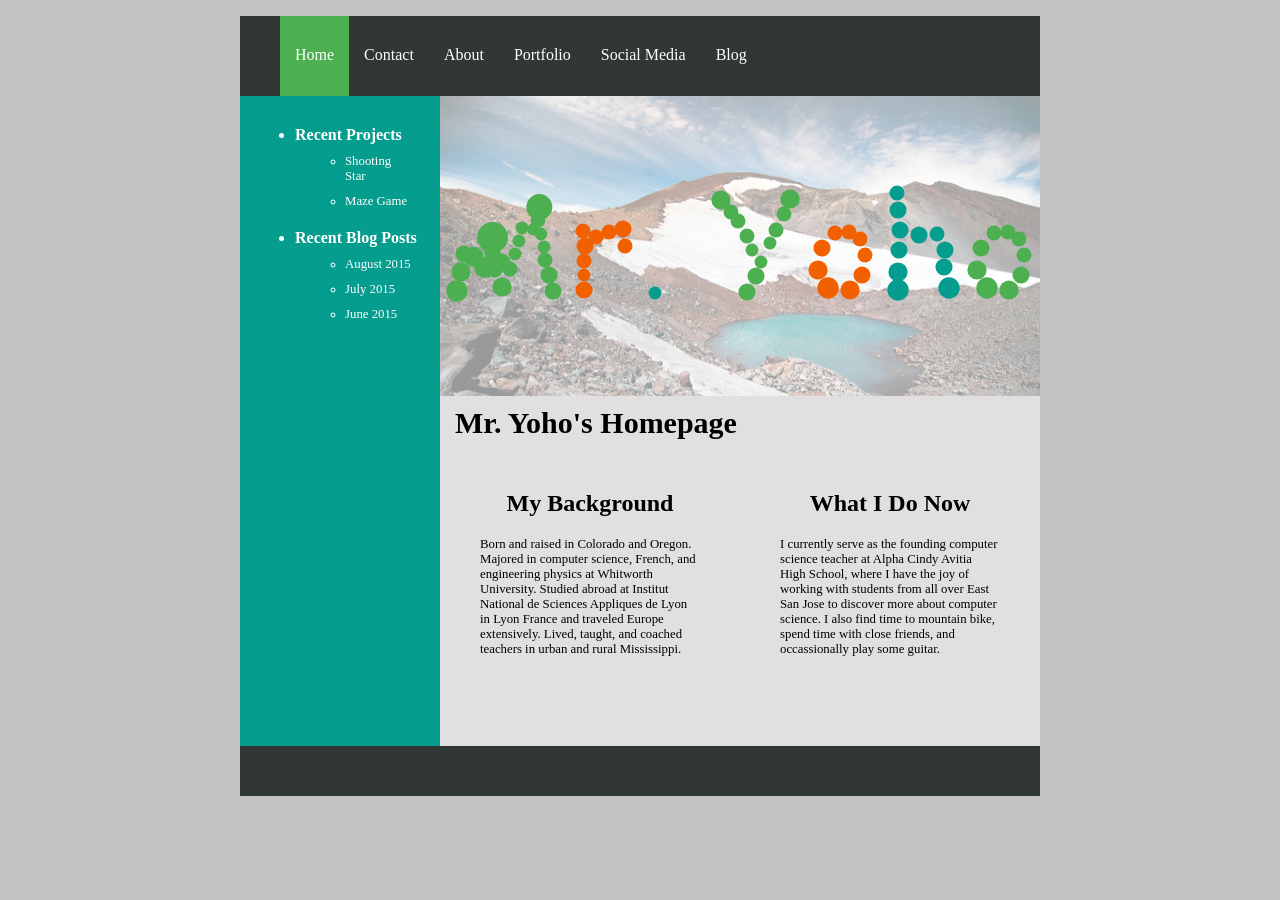
<file: index.html>
<!DOCTYPE html>
<html>
<head>
    <title>Mr. Yoho's Web Page</title>
  
    <!-- Code Includes for JS-->
    <script type="text/javascript" src="//code.jquery.com/jquery-1.10.2.min.js"></script>
    <script type="text/javascript" src="./js/codecademy_name/alphabet.js"></script>
    
    <link rel="stylesheet" type="text/css" href="./css/style.css">
  <style>
    body {
      font-family: Verdana;
      background-color:#C2C2C2;
    }
    
    .main {
      clear: left;
      min-width: 600px;
      max-width: 800px;
      height:650px;
      margin:0 auto;
    }

    .main-page{
      display: block;
      float:right;
      background-color:#E0E0E0;
      height:100%;
      width:75%;
      box-sizing:border-box;
    }

    .sidebar {
      box-sizing:border-box;
      padding:10px;
      float:left;
      width:25%;
      height:100%;
      background-color: #059D8E;
    }



    .sidebar-nav{
      margin: 15px 0px;
      color:#FFFFFF;
    }

    .sidebar li {
      margin: 20px 5px 0px;
    }

    .sidebar ul ul li{
      margin: 10px 15px 0px;
      font-size:0.8em;
    }

    .sidebar ul ul li a{
      text-decoration: none;
      color: #FFFFFF;
    }

    .sidebar ul ul li a:hover{
      color: #F26101;
    }

    .image-container {
      height:300px;
      width:100%;
      position: relative;
      background-image: url("./img/home/south_sister.jpg");
      background-color: rgba(255, 255, 255, .6);
      background-repeat: no-repeat;
      background-size: 100%;
      background-blend-mode: color;
    }

    .main-title {
      margin: 10px 15px;
      font-size: 30px;
    }

    .left-panel{
      box-sizing: border-box;
      width: 50%;
      float:left;
      padding:20px;
    }

    .right-panel{
      box-sizing: border-box;
      width: 50%;
      float:left;
      padding:20px;
    }

    .sub-title {
      text-align: center;
    }

    .text-info {
      font-size: 0.8em;
      margin: 20px;
    }




  </style>
</head>
<body>
    <div class="navbar">
        <ul class="navigation">
            <li class="active"><a href="">Home</a></li>
            <li><a href="./contact.html">Contact</a></a></li>
            <li><a href="">About</a></li>
            <li><a href="./portfolio.html">Portfolio</a></li>
            <li><a href="">Social Media</a></li>
            <li><a href="./blog.html">Blog</a></li>
        </ul>
    </div>

    <div class="main">
        <div class="sidebar">
            <ul class="sidebar-nav">
                <li><strong>Recent Projects</strong></li>
                <ul>
                    <li><a href="./portfolio.html">Shooting Star</a></li>
                    <li><a href="./portfolio.html">Maze Game</a></li>
                </ul>
                <li><strong>Recent Blog Posts</strong></li>
                <ul>
                    <li><a href="#">August 2015</a></li>
                    <li><a href="#">July 2015</a></li>
                    <li><a href="#">June 2015</a></li>
                </ul>
            </ul>
        </div>
        <div class="main-page">
            <div class="image-container">
                <!-- Code to Incorporate Codecademy Name Thing -->
                
                <canvas id="myCanvas"></canvas>
                <script type="text/javascript" src="./js/codecademy_name/bubbles.js"></script>
                <script type="text/javascript" src="./js/codecademy_name/main.js"></script>
            </div>
            
            <h1 class="main-title">Mr. Yoho's Homepage</h1>
            <div class="left-panel">
                <h2 class="sub-title">My Background</h2>
                    <p class="text-info">Born and raised in Colorado and Oregon. Majored in computer science, French, and engineering physics at Whitworth University. Studied abroad at Institut National de Sciences Appliques de Lyon in Lyon France and traveled Europe extensively. Lived, taught, and coached teachers in urban and rural Mississippi.
            </div>
            <div class="right-panel">
                <h2 class="sub-title">What I Do Now</h2>
                <p class="text-info">I currently serve as the founding computer science teacher at Alpha Cindy Avitia High School, where I have the joy of working with students from all over East San Jose to discover more about computer science. I also find time to mountain bike, spend time with close friends, and occassionally play some guitar.
            </div>

            </div>
        <div class="footer">
        </div>
    </div>
    
    

</body>
</html>
</file>
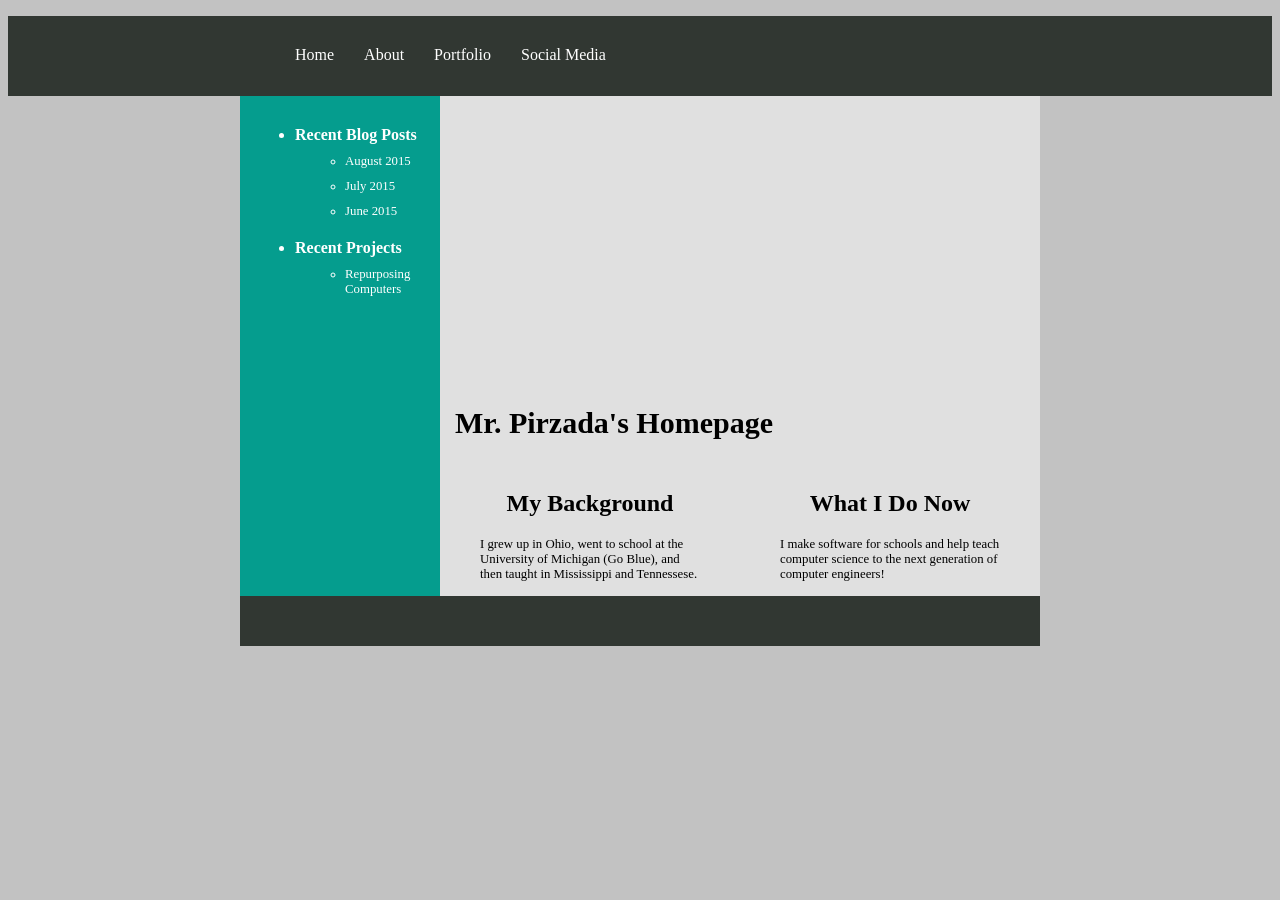
<file: adnan.html>
<!DOCTYPE html>
<html>
<head>
  <title>Mr. Pirzada's Web Page</title>

  <style>
    body {
      font-family: Verdana;
      background-color:#C2C2C2;
    }

    .navbar-outside {
      display:block;
      background-color: #313732;
      height:80px;
    }

    .navbar {
      min-width:600px;
      max-width:800px;
      margin: 0 auto;
    }

    .navigation li {
      padding: 30px 15px;
      list-style: none;
      text-decoration: none;
      float:left;
      height: 20px;
    }

    .navigation li a {
      text-decoration: none;
      color:#FFFFFF;
    }

    .navigation li:hover {
      background-color: #F26101;
    }


    .main {
      display:block;
      clear: left;
      min-width: 600px;
      max-width: 800px;
      height:500px;
      margin:0 auto;
    }

    .main-page{
      float:right;
      background-color:#E0E0E0;
      height:100%;
      width:75%;
      box-sizing:border-box;
    }

    .sidebar {
      box-sizing:border-box;
      padding:10px;
      float:left;
      width:25%;
      height:100%;
      background-color: #059D8E;
    }

    .footer{
      width:100%;
      background-color: #313732;
      height:50px;
      clear:both;
    }

    .sidebar-nav{
      margin: 15px 0px;
      color:#FFFFFF;
    }

    .sidebar li {
      margin: 20px 5px 0px;
    }

    .sidebar ul ul li{
      margin: 10px 15px 0px;
      font-size:0.8em;
    }

    .sidebar ul ul li a{
      text-decoration: none;
      color: #FFFFFF;
    }

    .sidebar ul ul li a:hover{
      color: #F26101;
    }

    .ann-arbor-image {
      height:300px;
      width:100%;
      background-image:url(http://www.panicstream.com/vault/wp-content/uploads/2012/10/1996-michigan.jpg);
      background-repeat: no-repeat;
      background-size: 100% 300px;

    }

    .main-title {
      margin: 10px 15px;
      font-size: 30px;
    }

    .left-panel{
      box-sizing: border-box;
      width: 50%;
      float:left;
      padding:20px;
    }

    .right-panel{
      box-sizing: border-box;
      width: 50%;
      float:left;
      padding:20px;
    }

    .sub-title {
      text-align: center;
    }

    .text-info {
      font-size: 0.8em;
      margin: 20px;
    }




  </style>
</head>
<body>
  <div class="navbar-outside">
    <div class="navbar">
      <ul class="navigation">
          <li><a href="#">Home</a></li>
          <li><a href="#">About</a></li>
          <li><a href="#">Portfolio</a></li>
          <li><a href="#">Social Media</a></li>
      </ul>
    </div>
  </div>


  <div class="main">
    <div class="sidebar">
      <ul class="sidebar-nav">
        <li><strong>Recent Blog Posts</strong></li>
        <ul>
          <li><a href="#">August 2015</a></li>
          <li><a href="#">July 2015</a></li>
          <li><a href="#">June 2015</a></li>
        </ul>
        <li><strong>Recent Projects</strong></li>
        <ul>
          <li><a href="#">Repurposing Computers</a></li>
        </ul>
      </ul>
    </div>
    <div class="main-page">
      <div class="ann-arbor-image"></div>
      <h1 class="main-title">Mr. Pirzada's Homepage</h1>
      <div class="left-panel">
        <h2 class="sub-title">My Background</h2>
        <p class="text-info">I grew up in Ohio, went to school at the University of Michigan (Go Blue), and then taught in Mississippi and Tennessese.
      </div>
      <div class="right-panel">
        <h2 class="sub-title">What I Do Now</h2>
        <p class="text-info">I make software for schools and help teach computer science to the next generation of computer engineers!
      </div>

    </div>
    <div class="footer">
    </div>
  </div>


  
</body>
</html>
</file>
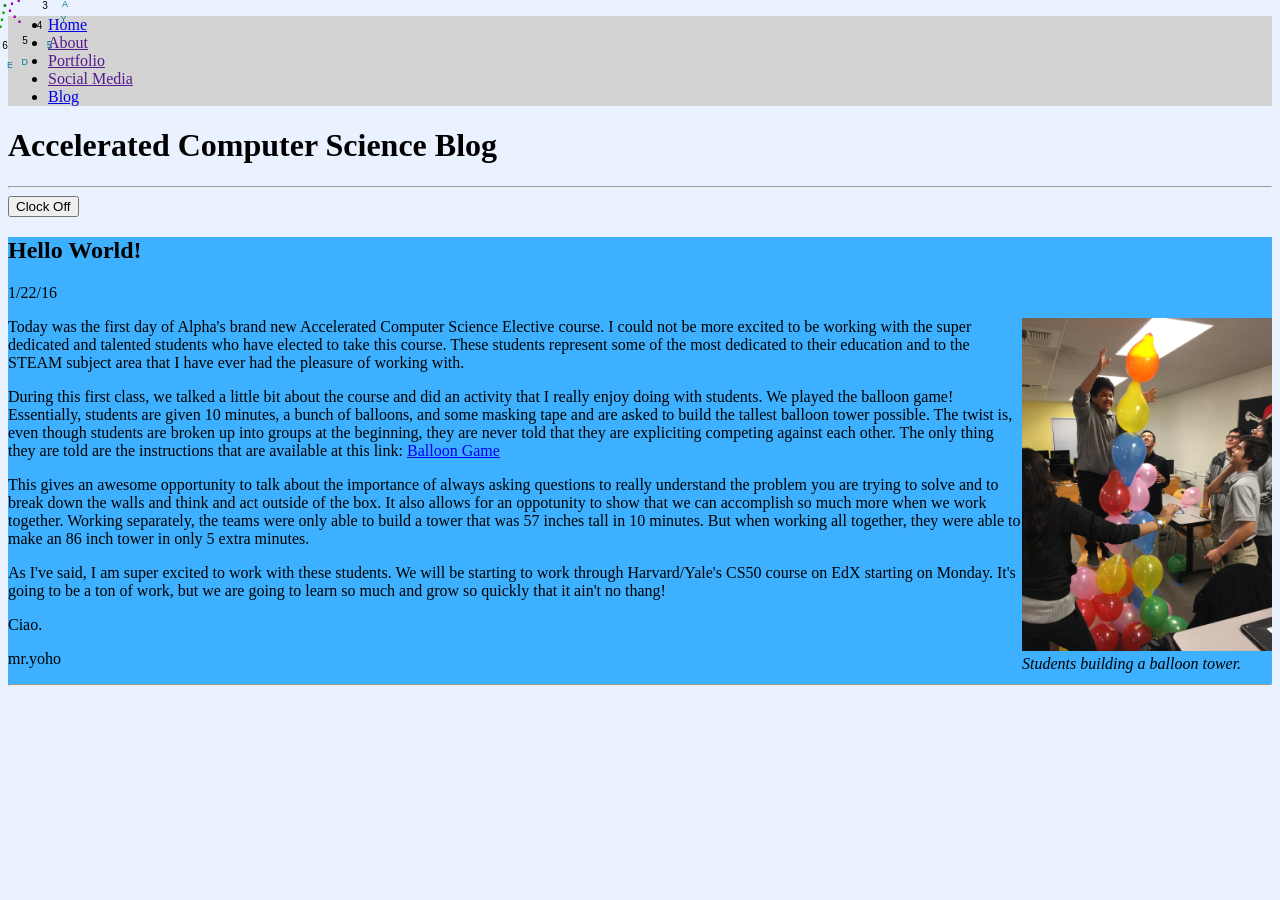
<file: blog.html>
<!Doctype HTML>
<head>
    
<style type="text/css">
    /*Do not Alter these. Set for alignment*/
        .css1{
        position:absolute;top:0px;left:0px;
        width:16px;height:16px;
        font-family:Arial,sans-serif;
        font-size:16px;
        text-align:center;
        font-weight:bold;
        }
        .css2{
        position:absolute;top:0px;left:0px;
        width:10px;height:10px;
        font-family:Arial,sans-serif;
        font-size:10px;
        text-align:center;
        }
        
        .image{
            float: right;
            font-style: italic;
        }
        
        #navbar {
                background-color:lightgray;
        }
        body {
            background-color:rgb(235, 242, 255);
        }
        #blogContainer {
            background-color:rgb(61, 177, 255);
        }
    </style>
</head>
<body>
    <div id="navbar">
        <ul>
            <li><a href="./index.html">Home</a></li>
            <li><a href="">About</a></li>
            <li><a href="">Portfolio</a></li>
            <li><a href="">Social Media</a></li>
            <li><a href="./blog.html">Blog</a></li>
        </ul>
    </div>
    <h1>Accelerated Computer Science Blog</h1>
    <hr>
    <!-- Add Button to Turn off the Cursor Clock -->
    <script type="text/javascript">
        //Hide from older browsers 
        if (document.getElementById&&!document.layers){
        document.write('<input type="button" id="control" value="Clock Off" onClick="this.blur();onoff()">');
        }
        //-->
    </script>
    <div id="blogContainer">
        <!--Blog Post 1: 1/21/16 -- Hello World-->
        <h2>Hello World!</h2>
        <p class="date">1/22/16</p>
        <div class="image">
            <a href="./img/Blog/Blog1-HelloWorld/balloon_game.jpg"><img src="./img/Blog/Blog1-HelloWorld/balloon_game.jpg" alt="students building balloon tower" width="250px"></a>
            <div>Students building a balloon tower.</div>
        </div>
        <p>Today was the first day of Alpha's brand new Accelerated Computer Science Elective course. 
        I could not be more excited to be working with the super dedicated and talented students who have
        elected to take this course. These students represent some of the most dedicated to their education
        and to the STEAM subject area that I have ever had the pleasure of working with.</p>
        <p>During this first class, we talked a little bit about the course and did an activity that I 
        really enjoy doing with students. We played the balloon game! Essentially, students are given 10
        minutes, a bunch of balloons, and some masking tape and are asked to build the tallest balloon tower
        possible. The twist is, even though students are broken up into groups at the beginning, they are 
        never told that they are expliciting competing against each other. The only thing they are told are 
        the instructions that are available at this link: <a href="https://docs.google.com/presentation/d/18XG1NQzjgTt_I_1goRbgkczyNBsb37iIUM1r4ARBPaw/edit?usp=sharing">Balloon Game</a></p>
        <p>This gives an awesome opportunity to talk about the importance of always asking questions to really
        understand the problem you are trying to solve and to break down the walls and think and act outside of 
        the box. It also allows for an oppotunity to show that we can accomplish so much more when we work together.
        Working separately, the teams were only able to build a tower that was 57 inches tall in 10 minutes.
        But when working all together, they were able to make an 86 inch tower in only 5 extra minutes.</p>
        <p>As I've said, I am super excited to work with these students. We will be starting to work through
        Harvard/Yale's CS50 course on EdX starting on Monday. It's going to be a ton of work, but we are 
        going to learn so much and grow so quickly that it ain't no thang!</p>
        <p>Ciao.</p>
        <p>mr.yoho</p>
        <hr>
    </div>
    
<!-- Mouse Follow Clock from Rainbow Arch -->
<!-- This script and many more from : -->
<!-- http://rainbow.arch.scriptmania.com -->
<!-- Mouse Follow Clock from www.rainbow.arch.scriptmania.com -->
    <script language="JavaScript">
        //Hide from older browsers 
        if (document.getElementById&&!document.layers){
        
        // *** Clock colours
        dCol='#08799E';   //date colour.
        fCol='#000000';   //face colour.
        sCol='#06A800';   //seconds colour.
        mCol='#A200A8';   //minutes colour.
        hCol='#A200A8';   //hours colour.
        
        // *** Controls
        del=0.6;  //Follow mouse speed.
        ref=40;   //Run speed (timeout).
        
        //  Alter nothing below!  Alignments will be lost!
        var ieType=(typeof window.innerWidth != 'number');
        var docComp=(document.compatMode);
        var docMod=(docComp && docComp.indexOf("CSS") != -1);
        var ieRef=(ieType && docMod)
        ?document.documentElement:document.body;
        theDays=new Array("SUNDAY","MONDAY","TUESDAY","WEDNESDAY","THURSDAY","FRIDAY","SATURDAY");
        theMonths=new Array("JANUARY","FEBRUARY","MARCH","APRIL","MAY","JUNE","JULY","AUGUST","SEPTEMBER","OCTOBER","NOVEMBER","DECEMBER");
        date=new Date();
        day=date.getDate();
        year=date.getYear();
        if (year < 2000) year=year+1900; 
        tmpdate=" "+theDays[date.getDay()]+" "+day+" "+theMonths[date.getMonth()]+" "+year;
        D=tmpdate.split("");
        N='3 4 5 6 7 8 9 10 11 12 1 2';
        N=N.split(" ");
        F=N.length;
        H='...';
        H=H.split("");
        M='....';
        M=M.split("");
        S='.....';
        S=S.split("");
        siz=40;
        eqf=360/F;
        eqd=360/D.length;
        han=siz/5.5;
        ofy=-7;
        ofx=-3;
        ofst=70;
        tmr=null;
        vis=true;
        mouseY=0;
        mouseX=0;
        dy=new Array();
        dx=new Array();
        zy=new Array();
        zx=new Array();
        tmps=new Array();
        tmpm=new Array(); 
        tmph=new Array();
        tmpf=new Array(); 
        tmpd=new Array();
        var sum=parseInt(D.length+F+H.length+M.length+S.length)+1;
        for (i=0; i < sum; i++){
        dy[i]=0;
        dx[i]=0;
        zy[i]=0;
        zx[i]=0;
        }
        
        algn=new Array();
        for (i=0; i < D.length; i++){
        algn[i]=(parseInt(D[i]) || D[i]==0)?10:9;
        document.write('<div id="_date'+i+'" class="css2" style="font-size:'+algn[i]+'px;color:'+dCol+'">'+D[i]+'<\/div>');
        tmpd[i]=document.getElementById("_date"+i).style;
        }
        for (i=0; i < F; i++){
        document.write('<div id="_face'+i+'" class="css2" style="color:'+fCol+'">'+N[i]+'<\/div>');
        tmpf[i]=document.getElementById("_face"+i).style; 
        }
        for (i=0; i < H.length; i++){
        document.write('<div id="_hours'+i+'" class="css1" style="color:'+hCol+'">'+H[i]+'<\/div>');
        tmph[i]=document.getElementById("_hours"+i).style;
        }
        for (i=0; i < M.length; i++){
        document.write('<div id="_minutes'+i+'" class="css1" style="color:'+mCol+'">'+M[i]+'<\/div>');
        tmpm[i]=document.getElementById("_minutes"+i).style; 
        }
        for (i=0; i < S.length; i++){
        document.write('<div id="_seconds'+i+'" class="css1" style="color:'+sCol+'">'+S[i]+'<\/div>');
        tmps[i]=document.getElementById("_seconds"+i).style;         
        }
        
        function onoff(){
        if (vis){ 
         vis=false;
         document.getElementById("control").value="Clock On";
         }
        else{ 
         vis=true;
         document.getElementById("control").value="Clock Off";
         Delay();
         }
        kill();
        }
        
        function kill(){
        if (vis) 
         document.onmousemove=mouse;
        else 
         document.onmousemove=null;
        } 
        
        function mouse(e){
        var msy = (!ieType)?window.pageYOffset:0;
        if (!e) e = window.event;    
         if (typeof e.pageY == 'number'){
          mouseY = e.pageY + ofst - msy;
          mouseX = e.pageX + ofst;
         }
         else{
          mouseY = e.clientY + ofst - msy;
          mouseX = e.clientX + ofst;
         }
        if (!vis) kill();
        }
        document.onmousemove=mouse;
        
        function winDims(){
        winH=(ieType)?ieRef.clientHeight:window.innerHeight; 
        winW=(ieType)?ieRef.clientWidth:window.innerWidth;
        }
        winDims();
        window.onresize=new Function("winDims()");
        
        function ClockAndAssign(){
        time = new Date();
        secs = time.getSeconds();
        sec = Math.PI * (secs-15) / 30;
        mins = time.getMinutes();
        min = Math.PI * (mins-15) / 30;
        hrs = time.getHours();
        hr = Math.PI * (hrs-3) / 6 + Math.PI * parseInt(time.getMinutes()) / 360;
        
        for (i=0; i < S.length; i++){
         tmps[i].top=dy[D.length+F+H.length+M.length+i]+ofy+(i*han)*Math.sin(sec)+scrollY+"px";
         tmps[i].left=dx[D.length+F+H.length+M.length+i]+ofx+(i*han)*Math.cos(sec)+"px";
         }
        for (i=0; i < M.length; i++){
         tmpm[i].top=dy[D.length+F+H.length+i]+ofy+(i*han)*Math.sin(min)+scrollY+"px";
         tmpm[i].left=dx[D.length+F+H.length+i]+ofx+(i*han)*Math.cos(min)+"px";
         }
        for (i=0; i < H.length; i++){
         tmph[i].top=dy[D.length+F+i]+ofy+(i*han)*Math.sin(hr)+scrollY+"px";
         tmph[i].left=dx[D.length+F+i]+ofx+(i*han)*Math.cos(hr)+"px";
         }
        for (i=0; i < F; i++){
         tmpf[i].top=dy[D.length+i]+siz*Math.sin(i*eqf*Math.PI/180)+scrollY+"px";
         tmpf[i].left=dx[D.length+i]+siz*Math.cos(i*eqf*Math.PI/180)+"px";
         }
        for (i=0; i < D.length; i++){
         tmpd[i].top=dy[i]+siz*1.5*Math.sin(-sec+i*eqd*Math.PI/180)+scrollY+"px";
         tmpd[i].left=dx[i]+siz*1.5*Math.cos(-sec+i*eqd*Math.PI/180)+"px";
         }
        if (!vis)clearTimeout(tmr);
        }
        
        buffW=(ieType)?80:90;
        function Delay(){
        scrollY=(ieType)?ieRef.scrollTop:window.pageYOffset;
        if (!vis){
         dy[0]=-100;
         dx[0]=-100;
        }
        else{
         zy[0]=Math.round(dy[0]+=((mouseY)-dy[0])*del);
         zx[0]=Math.round(dx[0]+=((mouseX)-dx[0])*del);
        }
        for (i=1; i < sum; i++){
         if (!vis){
          dy[i]=-100;
          dx[i]=-100;
         }
         else{
          zy[i]=Math.round(dy[i]+=(zy[i-1]-dy[i])*del);
          zx[i]=Math.round(dx[i]+=(zx[i-1]-dx[i])*del);
         }
        if (dy[i-1] >= winH-80) dy[i-1]=winH-80;
        if (dx[i-1] >= winW-buffW) dx[i-1]=winW-buffW;
        }
        
        tmr=setTimeout('Delay()',ref);
        ClockAndAssign();
        }
        window.onload=Delay;
        }
    </script>
</body>
</file>
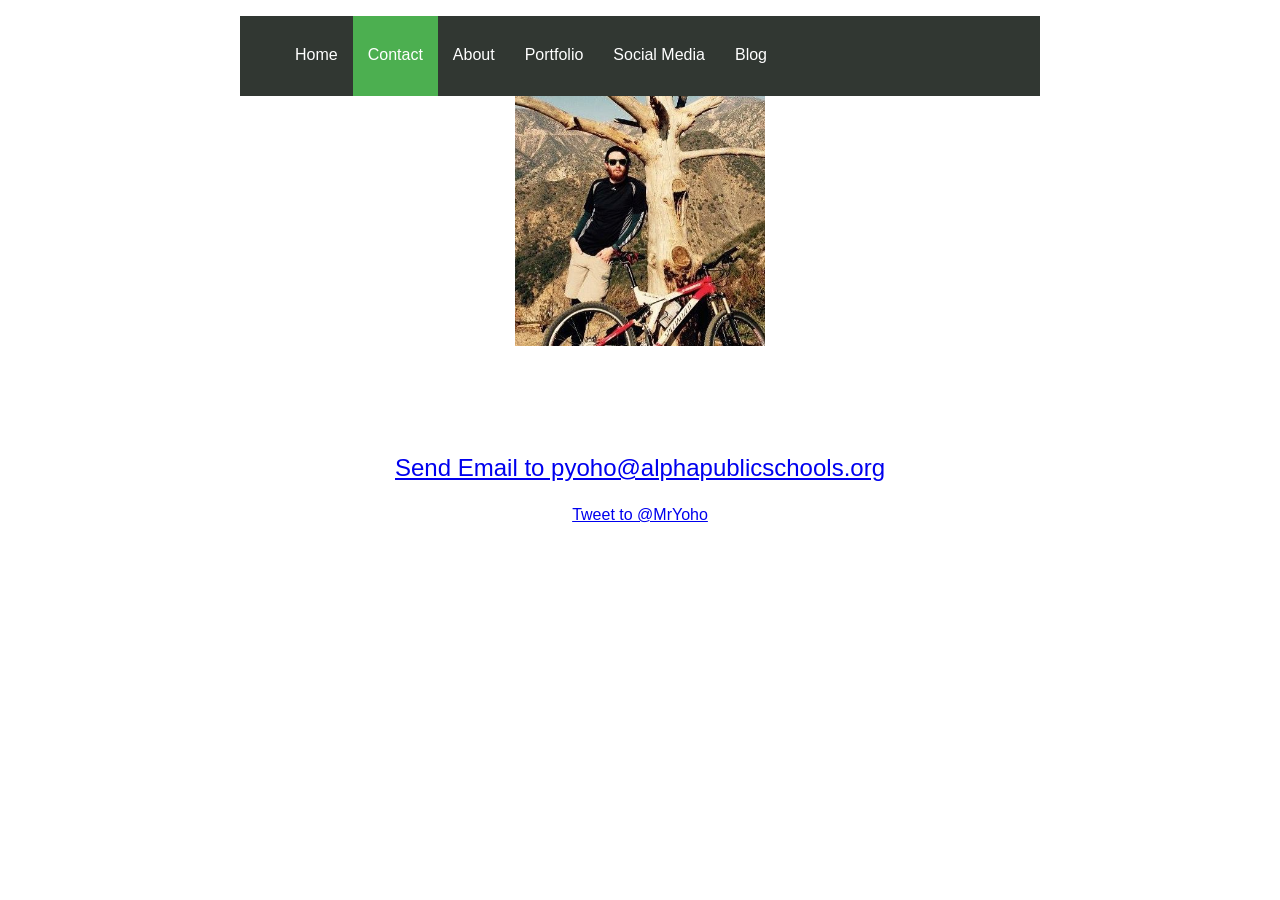
<file: contact.html>
<!DOCTYPE HTML>
<html>
    <head>
        <meta charset="utf-8">
        <title>Patrick Yoho - Contact</title>
        
        <link rel="stylesheet" type="text/css" href="./css/style.css">
        <style>
        
            body {
                background-color:rgb(235, 242, 255);
            }
            #main {
                /*background-color:rgb(61, 177, 255);*/
            }
            #footer {
                background-color:gray;
            }
            
            body {
                text-align: center;
                background: url("http://i.imgur.com/Lf8AAmP.jpg");
                background-size: cover;
                background-position: center center;
                background-repeat: no-repeat;
                background-attachment: fixed;
                color: white;
                font-family: Helvetica;
            }
            
            p {
                font-size: 24px;
            }
            
            input {
                border: 0;  
                padding: 12px;
                font-size: 18px;
            }
            input[type="submit"] {
                background: limegreen;
                color: black;
            }
        </style>
    </head>
    <body>
        <div class="navbar">
            <ul class="navigation">
                <li><a href="./index.html">Home</a></li>
                <li class="active"><a href="./contact.html">Contact</a></a></li>
                <li><a href="">About</a></li>
                <li><a href="portfolio.html">Portfolio</a></li>
                <li><a href="">Social Media</a></li>
                <li><a href="./blog.html">Blog</a></li>
            </ul>
        </div>
        
        <div id="main">
            <!-- I'm a comment. You won't actually see me on the web page.
         You should write your header in the line below me! -->

        <img src="./img/contact/patrick.jpg" height="250" width="250">
    
        
        <p>Hi, I am a founding teacher at Alpha Cindy Avitia High School in San
        Jose, CA. You can go ahead and get in touch with me using the buttons below!</p>
        
        <p>
            <a href="mailto:pyoho@alphapublicschools.org?Subject=I%20saw%20your%website" target="_top">Send Email to pyoho@alphapublicschools.org</a>
        </p>
        <a href="https://twitter.com/intent/tweet?screen_name=MrYoho" class="twitter-mention-button" data-related="MrYoho">Tweet to @MrYoho</a>
        <script>!function(d,s,id){var js,fjs=d.getElementsByTagName(s)[0],p=/^http:/.test(d.location)?'http':'https';if(!d.getElementById(id)){js=d.createElement(s);js.id=id;js.src=p+'://platform.twitter.com/widgets.js';fjs.parentNode.insertBefore(js,fjs);}}(document, 'script', 'twitter-wjs');</script>
        
        <!--
        <input type="email" placeholder="Your email">
        <input type="submit">
        -->
        </div>
    </body>
</html>
</file>
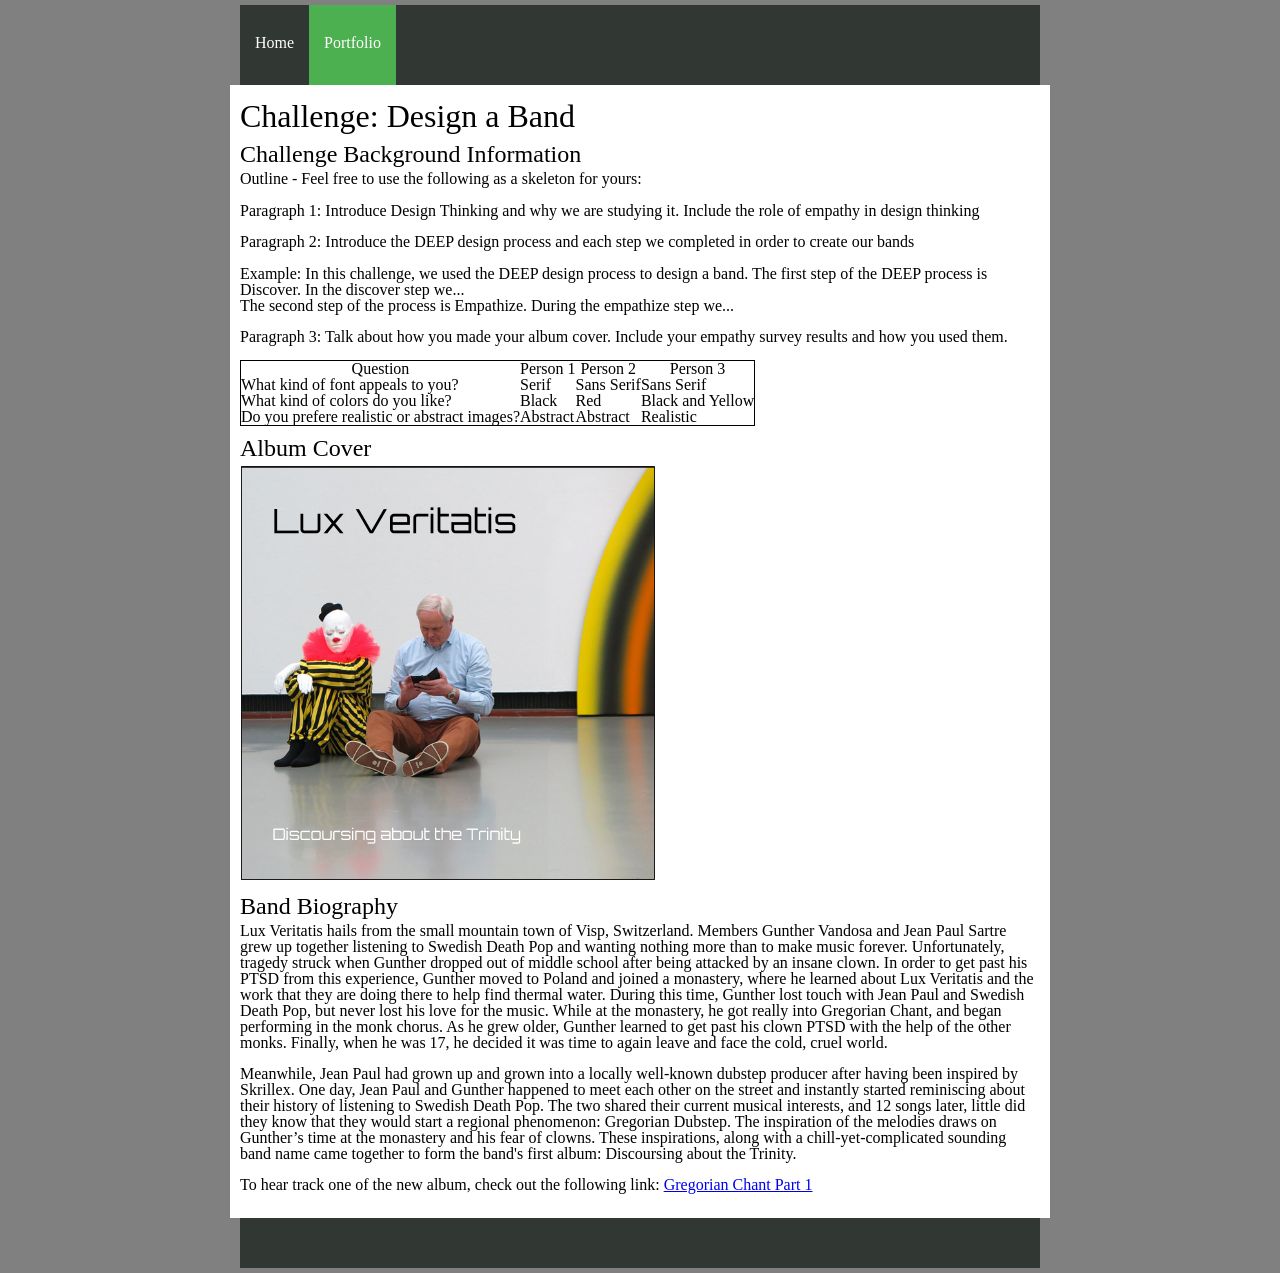
<file: design_a_band.html>
<!DOCTYPE html>
<html>
<head>
  <!-- TODO: Update your portfolio page title -->
  <title>Mr. Yoho - Design A Band</title>
  
  <!-- Linked Stylesheet (Controls Navbar and Footer) -->
  <link rel="stylesheet" type="text/css" href="./css/style.css">
  <style>
  /*Reset CSS below -- this gets rid of a lot of cross-browser bugs*/
  /************  DO NOT TOUCH ANY OF THE CSS BELOW ***************/

    html, body, div, span, applet, object, iframe,
    h1, h2, h3, h4, h5, h6, p, blockquote, pre,
    a, abbr, acronym, address, big, cite, code,
    del, dfn, em, img, ins, kbd, q, s, samp,
    small, strike, strong, sub, sup, tt, var,
    b, u, i, center,
    dl, dt, dd, ol, ul, li,
    fieldset, form, label, legend,
    table, caption, tbody, tfoot, thead, tr, th, td,
    article, aside, canvas, details, embed,
    figure, figcaption, footer, header, hgroup,
    menu, nav, output, ruby, section, summary,
    time, mark, audio, video {
      margin: 0;
      padding: 0;
      border: 0;
      font-size: 100%;
      font: inherit;
      vertical-align: baseline;
    }
    /* HTML5 display-role reset for older browsers */
    article, aside, details, figcaption, figure,
    footer, header, hgroup, menu, nav, section {
      display: block;
    }
    body {
      line-height: 1;
    }
    ol, ul {
      list-style: none;
    }
    blockquote, q {
      quotes: none;
    }
    blockquote:before, blockquote:after,
    q:before, q:after {
      content: '';
      content: none;
    }
    table {
      border-collapse: collapse;
      border-spacing: 0;
    }

  /**************  END OF RESET CSS   **************/
  </style>
  
  <!-- TODO: Change the CSS colors below so that it fits your website theme -->
  <style type="text/css" media="screen">
    body {
      background-color: gray;
      padding:5px;
      color:white;
      font-family: Verdana;
    }

    .main {
      display:block;
      clear: left;
      min-width: 600px;
      max-width: 800px;
      height:100%;
      margin:0 auto;
      background: white;
      color: black;
      padding: 10px;
    }
    
    h1 {
      font-size: 2em;
      margin-bottom: 5px;
      margin-top: 5px;
    }
    
    h2 {
      font-size: 1.5em;
      margin-bottom: 5px;
      margin-top: 10px;
    }
    
    p {
      margin-bottom: 15px;
    }
    table {
      padding: 2px;
      border-width: 1px;
      border-style: solid;
    }

  </style>
</head>
<body>
    <div class="navbar">
        <ul class="navigation">
            <!-- TODO: Ensure that your Navbar is correct -->
            <li><a href="./index.html">Home</a></li>
            <li class="active"><a href="./portfolio.html">Portfolio</a></li>
        </ul>
    </div>

  <div class="main">
    <h1>Challenge: Design a Band</h1>
    <h2>Challenge Background Information</h2>
    <h3>Outline - Feel free to use the following as a skeleton for yours:</h3>
    <br>
    <p>
      Paragraph 1: Introduce Design Thinking and why we are studying it. Include the role of empathy in design thinking
    </p>
    <p>
      Paragraph 2: Introduce the DEEP design process and each step we completed in order to create our bands <br><br>
      Example: In this challenge, we used the DEEP design process to design a band. The first step of the DEEP process is Discover.
      In the discover step we...<br>
      The second step of the process is Empathize. During the empathize step we...
    </p>
    <p>
      Paragraph 3: Talk about how you made your album cover. Include your empathy survey results and how you used them.
      
    </p>
    <table>
      <thead>
        <tr>
          <th>Question</th>
          <th>Person 1</th>
          <th>Person 2</th>
          <th>Person 3</th>
        </tr>
      </thead>
      <tbody>
        <tr>
          <td>What kind of font appeals to you?</td>
          <td>Serif</td>
          <td>Sans Serif</td>
          <td>Sans Serif</td>
        </tr>
        <tr>
          <td>What kind of colors do you like?</td>
          <td>Black</td>
          <td>Red</td>
          <td>Black and Yellow</td>
        </tr>
        <tr>
          <td>Do you prefere realistic or abstract images?</td>
          <td>Abstract</td>
          <td>Abstract</td>
          <td>Realistic</td>
        </tr>
      </tbody>
    </table>
    <!--
    <p>
      Write in your own information about the challenge. Ideas to include:
      <ul>
        <li>---What is design thinking? Why are we studying it?</li>
        <li>---What are the steps of the DEEP design thinking process?</li>
        <li>---Summarize the steps that we did in class to make the album cover.</li>
      </ul>
    </p>
    -->
    
    <h2>Album Cover</h2>
    <img src="./img/portfolio/design_a_band/albumcover.png" alt="Discoursing the Trinity - Lux Veritatis">
    
    <h2>Band Biography</h2>
    <p>
      Lux Veritatis hails from the small mountain town of Visp, Switzerland. Members Gunther Vandosa and Jean Paul Sartre grew up together listening to Swedish Death Pop and wanting nothing more than to make music forever. Unfortunately, tragedy struck when Gunther dropped out of middle school after being attacked by an insane clown. In order to get past his PTSD from this experience, Gunther moved to Poland and joined a monastery, where he learned about Lux Veritatis and the work that they are doing there to help find thermal water. During this time, Gunther lost touch with Jean Paul and Swedish Death Pop, but never lost his love for the music. While at the monastery, he got really into Gregorian Chant, and began performing in the monk chorus. As he grew older, Gunther learned to get past his clown PTSD with the help of the other monks. Finally, when he was 17, he decided it was time to again leave and face the cold, cruel world.
    </p>
    
    <p>
      Meanwhile, Jean Paul had grown up and grown into a locally well-known dubstep producer after having been inspired by Skrillex. One day, Jean Paul and Gunther happened to meet each other on the street and instantly started reminiscing about their history of listening to Swedish Death Pop. The two shared their current musical interests, and 12 songs later, little did they know that they would start a regional phenomenon: Gregorian Dubstep. The inspiration of the melodies draws on Gunther’s time at the monastery and his fear of clowns. These inspirations, along with a chill-yet-complicated sounding band name came together to form the band's first album: Discoursing about the Trinity.
    </p>
    
    <p>
      To hear track one of the new album, check out the following link: <a href="https://www.youtube.com/watch?v=MgHclJGCOPY">Gregorian Chant Part 1</a>
    </p>
    
  </div>
  
  <div class="footer">
  </div>


</body>
</html>
</file>
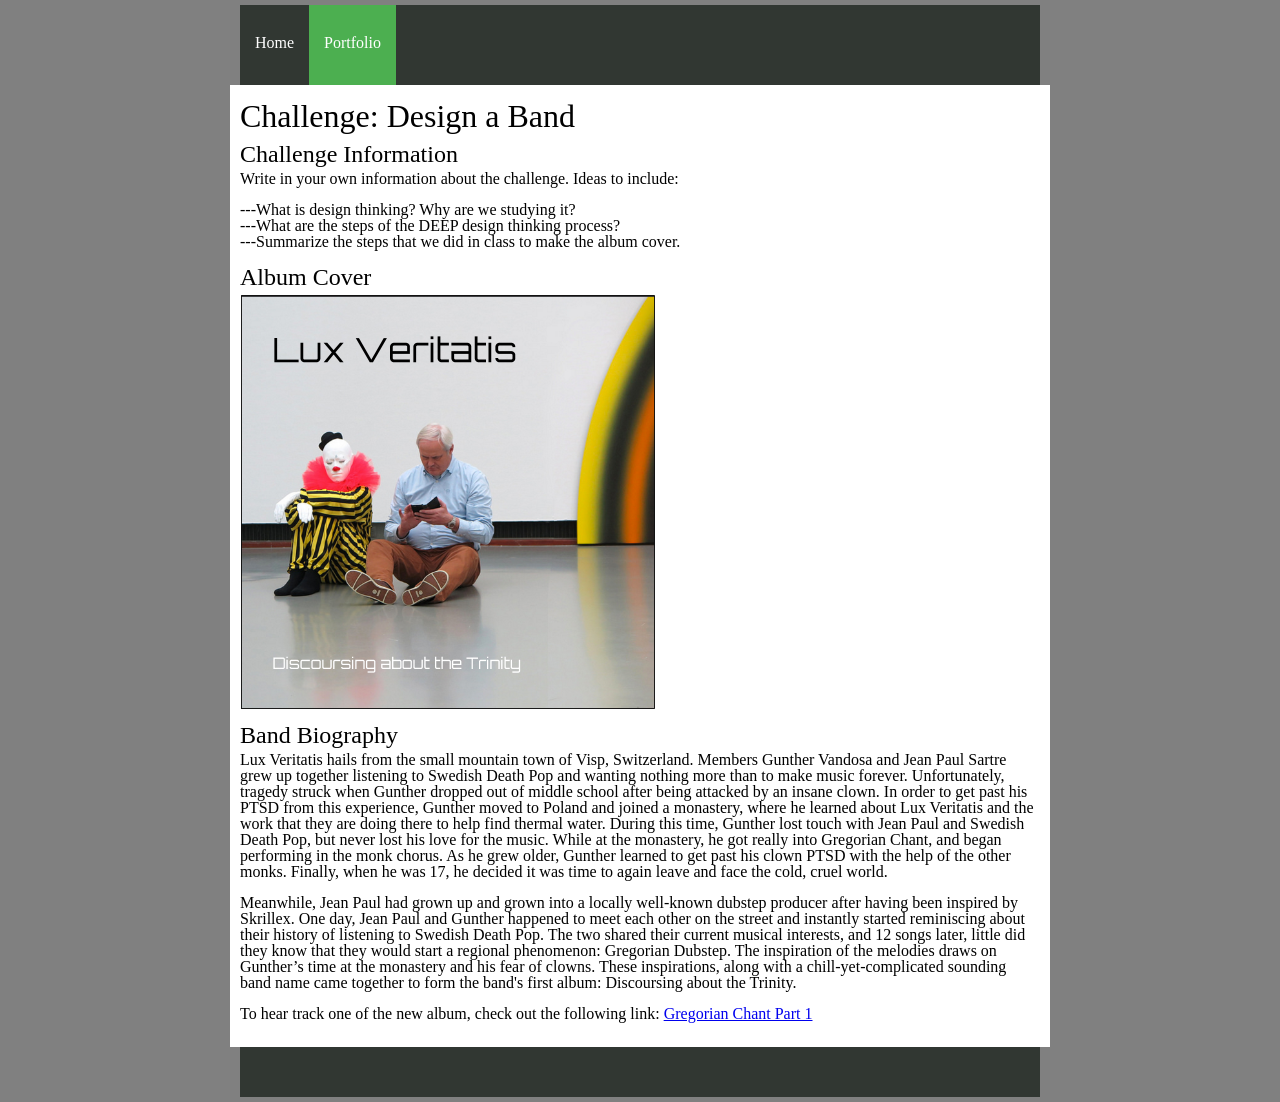
<file: design_a_band_BEGINNER.1.html>
<!DOCTYPE html>
<html>
<head>
  <!-- TODO: Update your portfolio page title -->
  <title>Mr. Yoho - Design A Band</title>
  
  <!-- Linked Stylesheet (Controls Navbar and Footer) -->
  <link rel="stylesheet" type="text/css" href="./css/style.css">
  <style>
  /*Reset CSS below -- this gets rid of a lot of cross-browser bugs*/
  /************  DO NOT TOUCH ANY OF THE CSS BELOW ***************/

    html, body, div, span, applet, object, iframe,
    h1, h2, h3, h4, h5, h6, p, blockquote, pre,
    a, abbr, acronym, address, big, cite, code,
    del, dfn, em, img, ins, kbd, q, s, samp,
    small, strike, strong, sub, sup, tt, var,
    b, u, i, center,
    dl, dt, dd, ol, ul, li,
    fieldset, form, label, legend,
    table, caption, tbody, tfoot, thead, tr, th, td,
    article, aside, canvas, details, embed,
    figure, figcaption, footer, header, hgroup,
    menu, nav, output, ruby, section, summary,
    time, mark, audio, video {
      margin: 0;
      padding: 0;
      border: 0;
      font-size: 100%;
      font: inherit;
      vertical-align: baseline;
    }
    /* HTML5 display-role reset for older browsers */
    article, aside, details, figcaption, figure,
    footer, header, hgroup, menu, nav, section {
      display: block;
    }
    body {
      line-height: 1;
    }
    ol, ul {
      list-style: none;
    }
    blockquote, q {
      quotes: none;
    }
    blockquote:before, blockquote:after,
    q:before, q:after {
      content: '';
      content: none;
    }
    table {
      border-collapse: collapse;
      border-spacing: 0;
    }

  /**************  END OF RESET CSS   **************/
  </style>
  
  <!-- TODO: Change the CSS colors below so that it fits your website theme -->
  <style type="text/css" media="screen">
    body {
      background-color: gray;
      padding:5px;
      color:white;
      font-family: Verdana;
    }

    .main {
      display:block;
      clear: left;
      min-width: 600px;
      max-width: 800px;
      height:100%;
      margin:0 auto;
      background: white;
      color: black;
      padding: 10px;
    }
    
    h1 {
      font-size: 2em;
      margin-bottom: 5px;
      margin-top: 5px;
    }
    
    h2 {
      font-size: 1.5em;
      margin-bottom: 5px;
      margin-top: 10px;
    }
    
    p {
      margin-bottom: 15px;
    }

  </style>
</head>
<body>
    <div class="navbar">
        <ul class="navigation">
            <!-- TODO: Ensure that your Navbar is correct -->
            <li><a href="./index.html">Home</a></li>
            <li class="active"><a href="">Portfolio</a></li>
        </ul>
    </div>

  <div class="main">
    <h1>Challenge: Design a Band</h1>
    <h2>Challenge Information</h2>
    
    <p>
      Write in your own information about the challenge. Ideas to include:
      <ul>
        <li>---What is design thinking? Why are we studying it?</li>
        <li>---What are the steps of the DEEP design thinking process?</li>
        <li>---Summarize the steps that we did in class to make the album cover.</li>
      </ul>
    </p>
    
    <h2>Album Cover</h2>
    <img src="./img/portfolio/design_a_band/albumcover.png" alt="Discoursing the Trinity - Lux Veritatis">
    
    <h2>Band Biography</h2>
    <p>
      Lux Veritatis hails from the small mountain town of Visp, Switzerland. Members Gunther Vandosa and Jean Paul Sartre grew up together listening to Swedish Death Pop and wanting nothing more than to make music forever. Unfortunately, tragedy struck when Gunther dropped out of middle school after being attacked by an insane clown. In order to get past his PTSD from this experience, Gunther moved to Poland and joined a monastery, where he learned about Lux Veritatis and the work that they are doing there to help find thermal water. During this time, Gunther lost touch with Jean Paul and Swedish Death Pop, but never lost his love for the music. While at the monastery, he got really into Gregorian Chant, and began performing in the monk chorus. As he grew older, Gunther learned to get past his clown PTSD with the help of the other monks. Finally, when he was 17, he decided it was time to again leave and face the cold, cruel world.
    </p>
    
    <p>
      Meanwhile, Jean Paul had grown up and grown into a locally well-known dubstep producer after having been inspired by Skrillex. One day, Jean Paul and Gunther happened to meet each other on the street and instantly started reminiscing about their history of listening to Swedish Death Pop. The two shared their current musical interests, and 12 songs later, little did they know that they would start a regional phenomenon: Gregorian Dubstep. The inspiration of the melodies draws on Gunther’s time at the monastery and his fear of clowns. These inspirations, along with a chill-yet-complicated sounding band name came together to form the band's first album: Discoursing about the Trinity.
    </p>
    
    <p>
      To hear track one of the new album, check out the following link: <a href="https://www.youtube.com/watch?v=MgHclJGCOPY">Gregorian Chant Part 1</a>
    </p>
    
  </div>
  
  <div class="footer">
  </div>


</body>
</html>
</file>
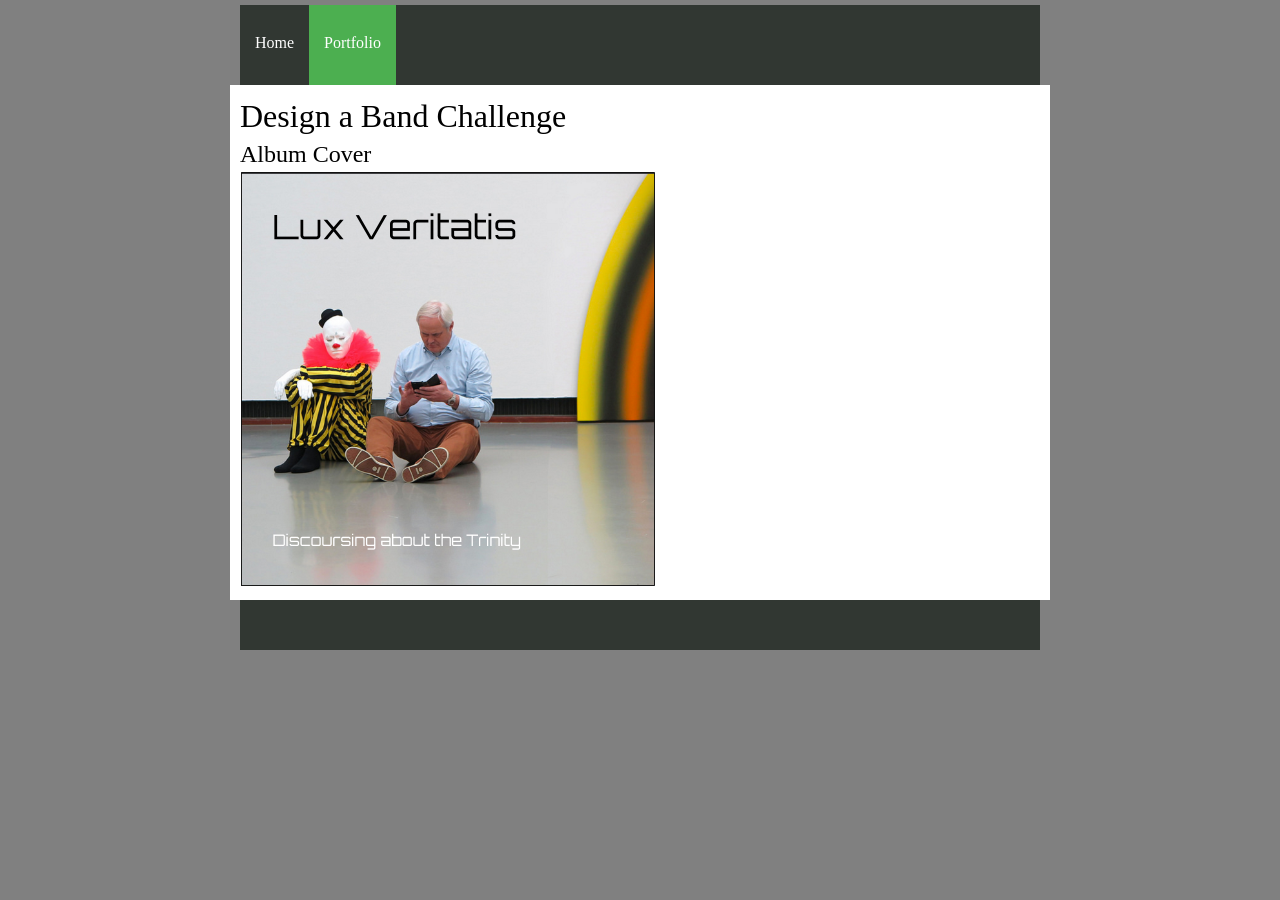
<file: design_a_band_INTERMEDIATE.html>
<!DOCTYPE html>
<html>
<head>
  <!-- TODO: Update your portfolio page title -->
  <title>Your Name - Design A Band</title>
  
  <!-- Linked Stylesheet (Controls Navbar and Footer) -->
  <link rel="stylesheet" type="text/css" href="./css/style.css">
  <style>
  /*Reset CSS below -- this gets rid of a lot of cross-browser bugs*/
  /************  DO NOT TOUCH ANY OF THE CSS BELOW ***************/

    html, body, div, span, applet, object, iframe,
    h1, h2, h3, h4, h5, h6, p, blockquote, pre,
    a, abbr, acronym, address, big, cite, code,
    del, dfn, em, img, ins, kbd, q, s, samp,
    small, strike, strong, sub, sup, tt, var,
    b, u, i, center,
    dl, dt, dd, ol, ul, li,
    fieldset, form, label, legend,
    table, caption, tbody, tfoot, thead, tr, th, td,
    article, aside, canvas, details, embed,
    figure, figcaption, footer, header, hgroup,
    menu, nav, output, ruby, section, summary,
    time, mark, audio, video {
      margin: 0;
      padding: 0;
      border: 0;
      font-size: 100%;
      font: inherit;
      vertical-align: baseline;
    }
    /* HTML5 display-role reset for older browsers */
    article, aside, details, figcaption, figure,
    footer, header, hgroup, menu, nav, section {
      display: block;
    }
    body {
      line-height: 1;
    }
    ol, ul {
      list-style: none;
    }
    blockquote, q {
      quotes: none;
    }
    blockquote:before, blockquote:after,
    q:before, q:after {
      content: '';
      content: none;
    }
    table {
      border-collapse: collapse;
      border-spacing: 0;
    }

  /**************  END OF RESET CSS   **************/
  </style>
  
  <!-- TODO: Change the CSS colors below so that it fits your website theme -->
  <style type="text/css" media="screen">
    body {
      background-color: gray;
      padding:5px;
      color:white;
      font-family: Verdana;
    }

    .main {
      display:block;
      clear: left;
      min-width: 600px;
      max-width: 800px;
      height:100%;
      margin:0 auto;
      background: white;
      color: black;
      padding: 10px;
    }
    
    h1 {
      font-size: 2em;
      margin-bottom: 5px;
      margin-top: 5px;
    }
    
    h2 {
      font-size: 1.5em;
      margin-bottom: 5px;
      margin-top: 10px;
    }
    
    p {
      margin-bottom: 15px;
    }

  </style>
</head>
<body>
    <div class="navbar">
        <ul class="navigation">
            <!-- TODO: Ensure that your Navbar is correct -->
            <li><a href="./index.html">Home</a></li>
            <li class="active"><a href="">Portfolio</a></li>
        </ul>
    </div>

  <div class="main">
    <!-- TODO: Create your page here -->
    <h1>Design a Band Challenge</h1>
    <h2>Album Cover</h2>
    <img src="./img/portfolio/design_a_band/albumcover.png" alt="Album Name Here">
    
    
    
  </div>
  
  <div class="footer">
  </div>


</body>
</html>
</file>
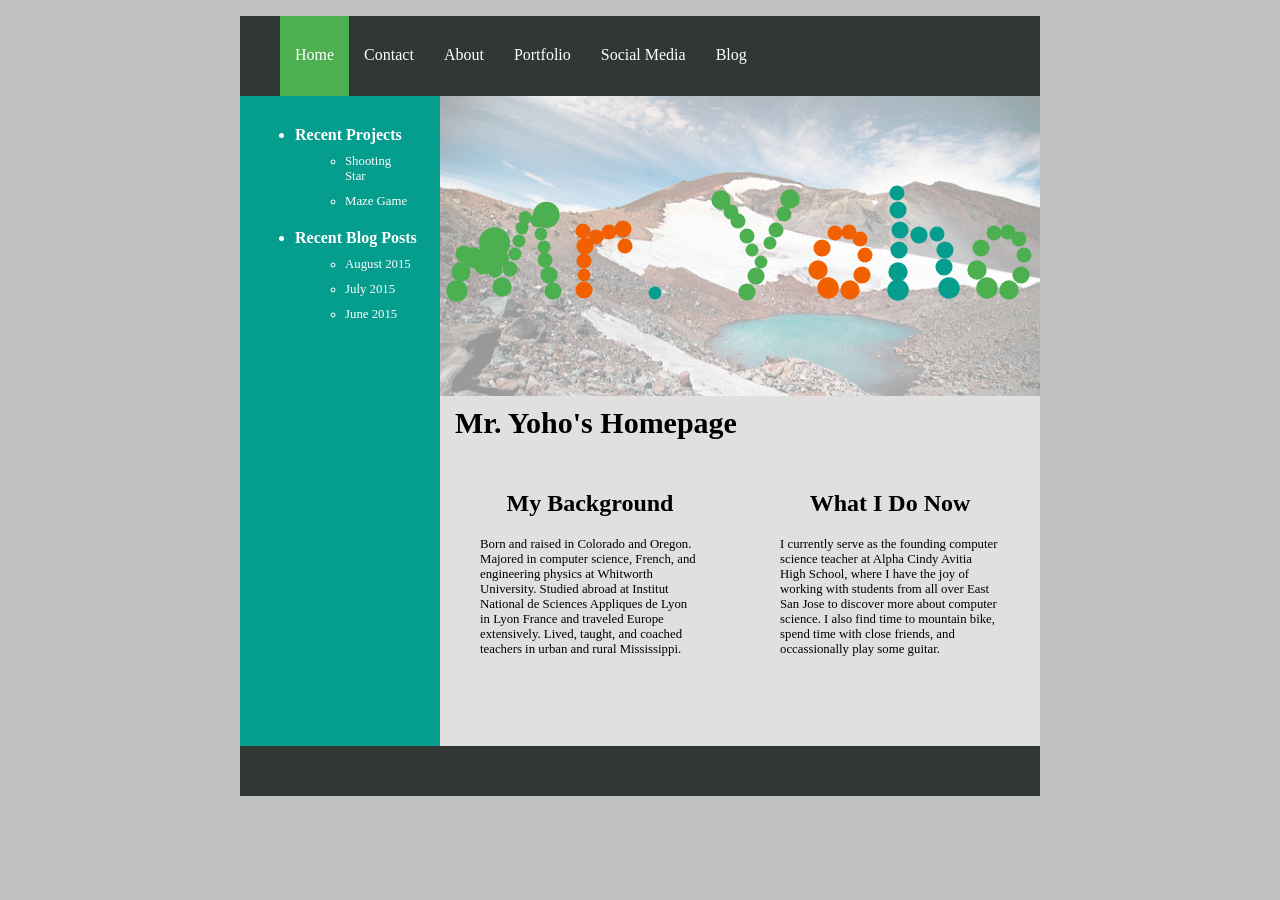
<file: index_final.html>
<!DOCTYPE html>
<html>
<head>
    <title>Mr. Yoho's Web Page</title>
  
    <!-- Code Includes for JS-->
    <script type="text/javascript" src="//code.jquery.com/jquery-1.10.2.min.js"></script>
    <script type="text/javascript" src="./js/codecademy_name/alphabet.js"></script>
    
    <link rel="stylesheet" type="text/css" href="./css/style.css">
  <style>
    body {
      font-family: Verdana;
      background-color:#C2C2C2;
    }
    
    .main {
      clear: left;
      min-width: 600px;
      max-width: 800px;
      height:650px;
      margin:0 auto;
    }

    .main-page{
      display: block;
      float:right;
      background-color:#E0E0E0;
      height:100%;
      width:75%;
      box-sizing:border-box;
    }

    .sidebar {
      box-sizing:border-box;
      padding:10px;
      float:left;
      width:25%;
      height:100%;
      background-color: #059D8E;
    }

    .sidebar-nav{
      margin: 15px 0px;
      color:#FFFFFF;
    }

    .sidebar li {
      margin: 20px 5px 0px;
    }

    .sidebar ul ul li{
      margin: 10px 15px 0px;
      font-size:0.8em;
    }

    .sidebar ul ul li a{
      text-decoration: none;
      color: #FFFFFF;
    }

    .sidebar ul ul li a:hover{
      color: #F26101;
    }

    .image-container {
      height:300px;
      width:100%;
      position: relative;
      background-image: url("./img/home/south_sister.jpg");
      background-color: rgba(255, 255, 255, .6);
      background-repeat: no-repeat;
      background-size: 100%;
      background-blend-mode: color;
    }

    .main-title {
      margin: 10px 15px;
      font-size: 30px;
    }

    .left-panel{
      box-sizing: border-box;
      width: 50%;
      float:left;
      padding:20px;
    }

    .right-panel{
      box-sizing: border-box;
      width: 50%;
      float:left;
      padding:20px;
    }

    .sub-title {
      text-align: center;
    }

    .text-info {
      font-size: 0.8em;
      margin: 20px;
    }




  </style>
</head>
<body>
    <div class="navbar">
        <ul class="navigation">
            <li class="active"><a href="">Home</a></li>
            <li><a href="./contact.html">Contact</a></a></li>
            <li><a href="">About</a></li>
            <li><a href="./portfolio.html">Portfolio</a></li>
            <li><a href="">Social Media</a></li>
            <li><a href="./blog.html">Blog</a></li>
        </ul>
    </div>

    <div class="main">
        <div class="sidebar">
            <ul class="sidebar-nav">
                <li><strong>Recent Projects</strong></li>
                <ul>
                    <li><a href="./portfolio.html">Shooting Star</a></li>
                    <li><a href="./portfolio.html">Maze Game</a></li>
                </ul>
                <li><strong>Recent Blog Posts</strong></li>
                <ul>
                    <li><a href="#">August 2015</a></li>
                    <li><a href="#">July 2015</a></li>
                    <li><a href="#">June 2015</a></li>
                </ul>
            </ul>
        </div>
        <div class="main-page">
            <div class="image-container">
                <!-- Code to Incorporate Codecademy Name Thing -->
                
                <canvas id="myCanvas"></canvas>
                <script type="text/javascript" src="./js/codecademy_name/bubbles.js"></script>
                <script type="text/javascript" src="./js/codecademy_name/main.js"></script>
            </div>
            
            <h1 class="main-title">Mr. Yoho's Homepage</h1>
            <div class="left-panel">
                <h2 class="sub-title">My Background</h2>
                  <p class="text-info">Born and raised in Colorado and Oregon. Majored in computer science, French, and engineering physics at Whitworth University. Studied abroad at Institut National de Sciences Appliques de Lyon in Lyon France and traveled Europe extensively. Lived, taught, and coached teachers in urban and rural Mississippi.
            </div>
            <div class="right-panel">
                <h2 class="sub-title">What I Do Now</h2>
                <p class="text-info">I currently serve as the founding computer science teacher at Alpha Cindy Avitia High School, where I have the joy of working with students from all over East San Jose to discover more about computer science. I also find time to mountain bike, spend time with close friends, and occassionally play some guitar.
            </div>

            </div>
        <div class="footer">
        </div>
    </div>
    
    

</body>
</html>
</file>
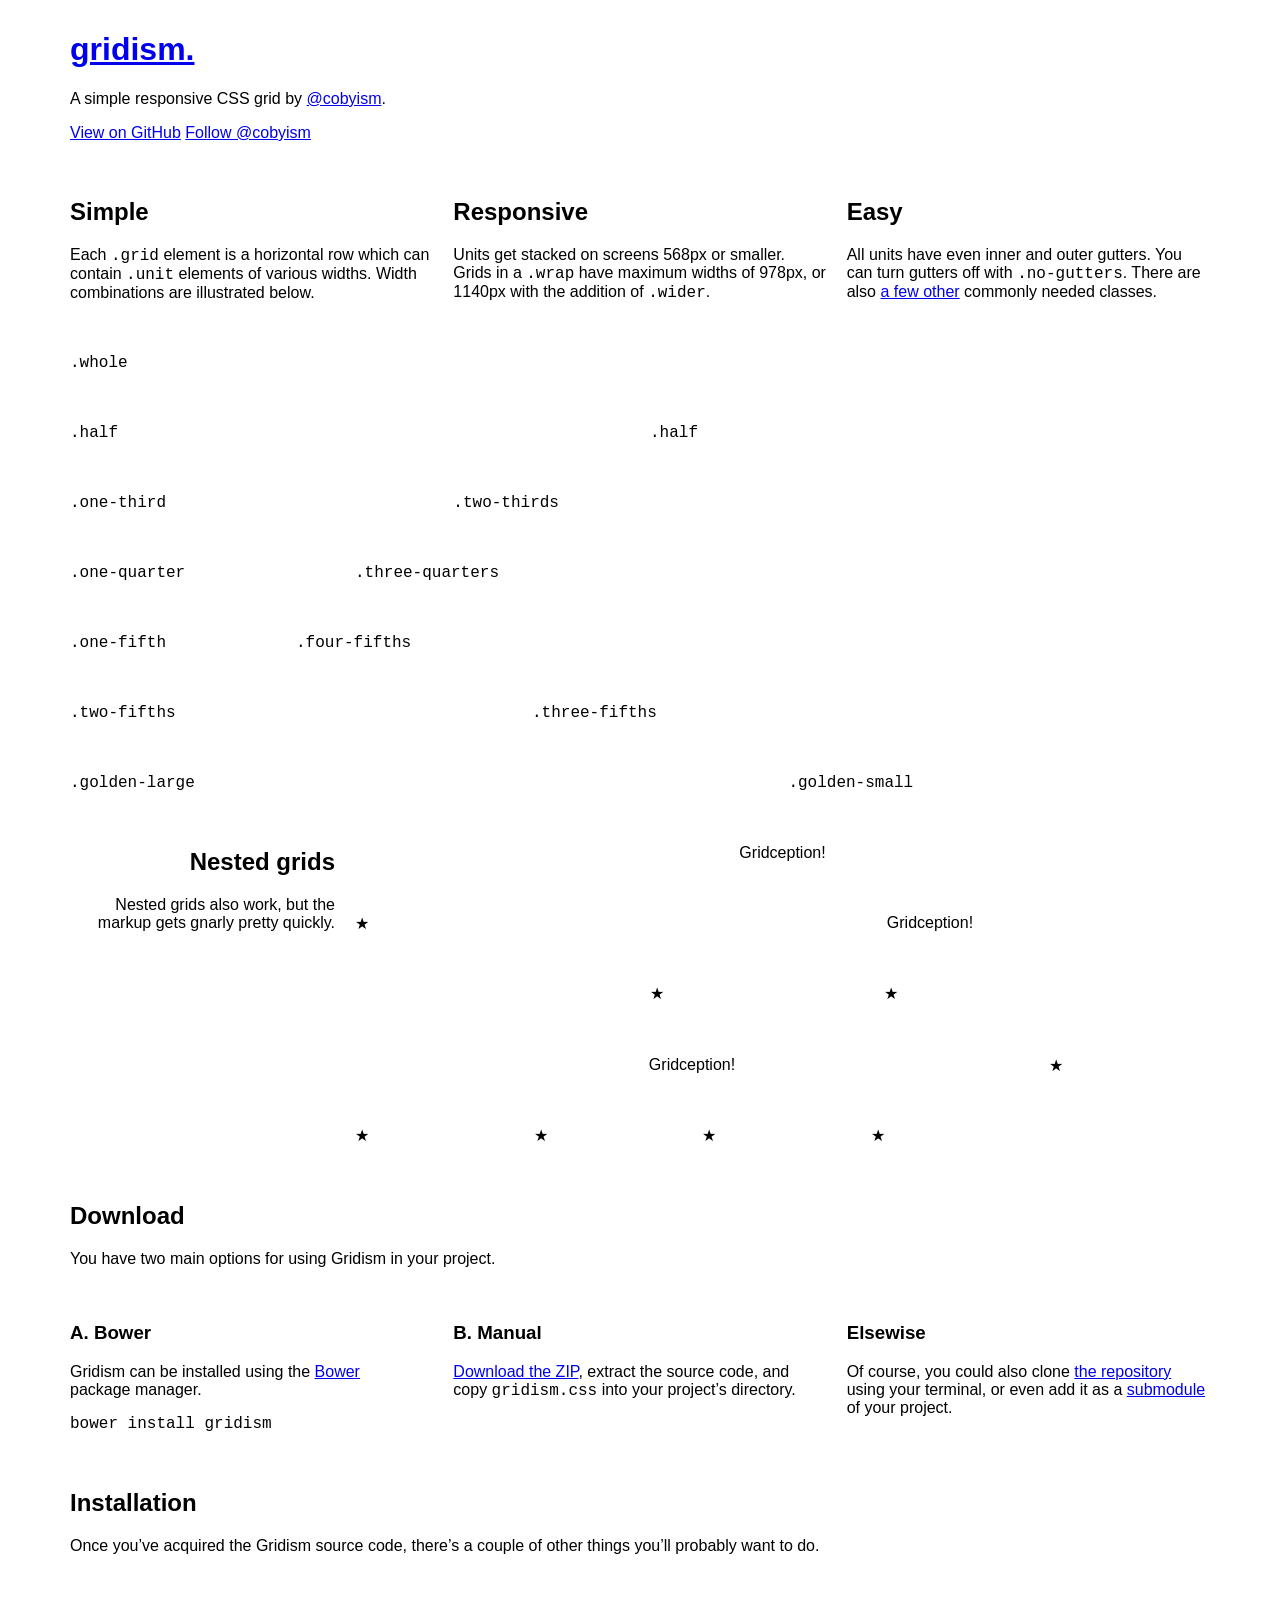
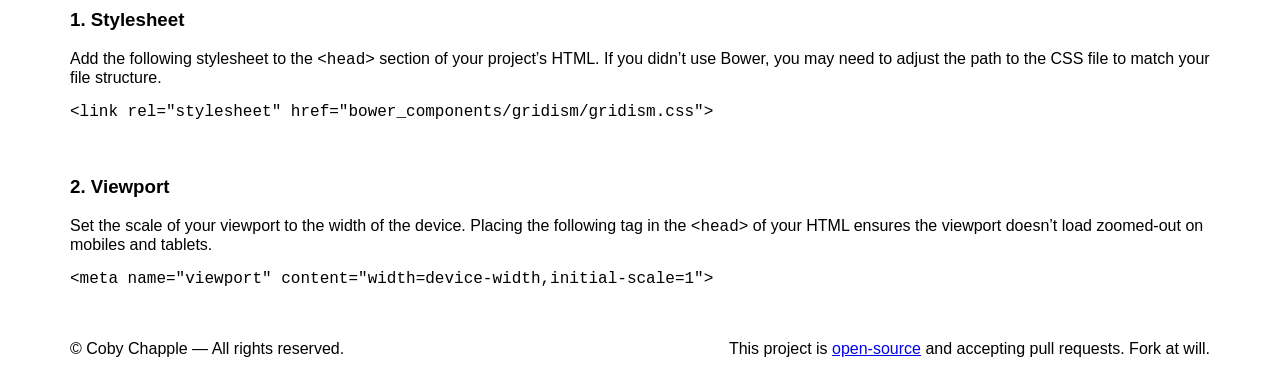
<file: index_grid.html>
<!DOCTYPE HTML>
<html lang="en-US">
<head>
  <meta charset="UTF-8">
  <meta name="viewport" content="width=device-width,initial-scale=1">
  <title>Gridism • a simple responsive CSS grid by @cobyism</title>
  
  <script src="//cdn.optimizely.com/js/2350390699.js"></script>
  
  <link href='http://fonts.googleapis.com/css?family=Source+Code+Pro|Montserrat:700|Open+Sans:300italic,400italic,700italic,400,300,700' rel='stylesheet' type='text/css'>
  <link rel="stylesheet" href="gridism.css">
  <link rel="stylesheet" href="css/normalize.css">
  <link rel="stylesheet" href="css/style.css">
</head>
<body class="wrap wider">

  <header>
    <div class="grid">
      <div class="unit whole center-on-mobiles">
        <h1><a href="http://cobyism.com/gridism">gridism.</a></h1>
        <p class="lead">A simple responsive CSS&nbsp;grid by&nbsp;<a href="http://cobyism.com">@cobyism</a>.</p>
        <p>
          <a href="https://github.com/cobyism/gridism" class="button">View on GitHub</a>
          <a href="https://twitter.com/cobyism" class="button" target="_blank">Follow @cobyism</a>
        </p>
      </div>
    </div>
  </header>

  <section class="instructions">
    <div class="grid">
      <div class="unit one-third">
        <h2>Simple</h2>
        <p>
          Each <code>.grid</code> element is a horizontal row which can contain
          <code>.unit</code> elements of various widths.
          Width combinations are illustrated&nbsp;below.
        </p>
      </div>
      <div class="unit one-third">
        <h2>Responsive</h2>
        <p>
          Units get stacked on screens 568px or smaller.
          Grids in a <code>.wrap</code> have maximum widths of 978px, or 1140px
          with the addition of <code>.wider</code>.
        </p>
      </div>
      <div class="unit one-third">
        <h2>Easy</h2>
        <p>
          All units have even inner and outer gutters.
          You can turn gutters off with <code>.no-gutters</code>.
          There are also <a href="https://github.com/cobyism/gridism/blob/gh-pages/gridism.css">a few other</a> commonly needed&nbsp;classes.
        </p>
      </div>
    </div>
  </section>

  <section class="demo">
    <div class="grid">
      <div class="unit whole">
        <pre>.whole</pre>
      </div>
    </div>
    <div class="grid">
      <div class="unit half">
        <pre>.half</pre>
      </div>
      <div class="unit half">
        <pre>.half</pre>
      </div>
    </div>
    <div class="grid">
      <div class="unit one-third">
        <pre>.one-third</pre>
      </div>
      <div class="unit two-thirds">
        <pre>.two-thirds</pre>
      </div>
    </div>
    <div class="grid">
      <div class="unit one-quarter">
        <pre>.one-quarter</pre>
      </div>
      <div class="unit three-quarters">
        <pre>.three-quarters</pre>
      </div>
    </div>
    <div class="grid">
      <div class="unit one-fifth">
        <pre>.one-fifth</pre>
      </div>
      <div class="unit four-fifths">
        <pre>.four-fifths</pre>
      </div>
    </div>
    <div class="grid">
      <div class="unit two-fifths">
        <pre>.two-fifths</pre>
      </div>
      <div class="unit three-fifths">
        <pre>.three-fifths</pre>
      </div>
    </div>
    <div class="grid">
      <div class="unit golden-large">
        <pre>.golden-large</pre>
      </div>
      <div class="unit golden-small">
        <pre>.golden-small</pre>
      </div>
    </div>
    <div class="grid">
      <div class="unit one-quarter align-right center-on-mobiles">
        <h2>Nested grids</h2>
        <p>Nested grids also work, but the markup gets gnarly pretty&nbsp;quickly.</p>
      </div>
      <div class="unit three-quarters">
        <div class="grid">
          <div class="unit whole">
            <p class="align-center">Gridception!</p>
          </div>
        </div>
        <div class="grid">
          <div class="unit one-third">
            <pre>★</pre>
          </div>
          <div class="unit two-thirds">
            <div class="grid">
              <div class="unit whole">
                <p class="align-center">Gridception!</p>
              </div>
            </div>
            <div class="grid">
              <div class="unit two-fifths">
                <pre>★</pre>
              </div>
              <div class="unit three-fifths">
                <pre>★</pre>
              </div>
            </div>
          </div>
        </div>
        <div class="grid">
          <div class="unit four-fifths">
            <div class="grid">
              <div class="unit whole">
                <p class="align-center">Gridception!</p>
              </div>
            </div>
            <div class="grid">
              <div class="unit one-quarter">
                <pre>★</pre>
              </div>
              <div class="unit one-quarter">
                <pre>★</pre>
              </div>
              <div class="unit one-quarter">
                <pre>★</pre>
              </div>
              <div class="unit one-quarter">
                <pre>★</pre>
              </div>
            </div>
          </div>
          <div class="unit one-fifth">
            <pre>★</pre>
          </div>
        </div>
      </div>
    </div>
  </section>

  <section class="usage">
    <div class="grid">
      <div class="unit whole">
        <h2>Download</h2>
        <p class="lead">You have two main options for using Gridism in your&nbsp;project.</p>
      </div>
    </div>
    <div class="grid">
      <div class="unit one-third">
        <h3>A. Bower</h3>
        <p>Gridism can be installed using the <a href="http://bower.io">Bower</a> package&nbsp;manager.</p>
        <pre><code>bower install gridism</code></pre>
      </div>
      <div class="unit one-third">
        <h3>B. Manual</h3>
        <p><a href="https://github.com/cobyism/gridism/archive/gh-pages.zip">Download the ZIP</a>, extract the source code, and copy <code>gridism.css</code> into your project’s&nbsp;directory.</p>
      </div>
      <div class="unit one-third">
        <h3>Elsewise</h3>
        <p>Of course, you could also clone <a href="https://github.com/cobyism/gridism">the repository</a> using your terminal, or even add it as a <a href="http://git-scm.com/book/en/Git-Tools-Submodules">submodule</a> of your&nbsp;project.</p>
      </div>
    </div>
    <div class="grid">
      <div class="unit whole">
        <h2>Installation</h2>
        <p class="lead">Once you’ve acquired the Gridism source code, there’s a couple of other things you’ll&nbsp;probably want&nbsp;to&nbsp;do.</p>
      </div>
    </div>
    <div class="grid">
      <div class="unit whole">
        <h3>1. Stylesheet</h3>
        <p>Add the following stylesheet to the <code>&lt;head&gt;</code> section of your project’s HTML. If you didn’t use Bower, you may need to adjust the path to the CSS file to match your file&nbsp;structure.</p>
        <pre><code>&lt;link rel="stylesheet" href="bower_components/gridism/gridism.css"&gt;</code></pre>
      </div>
    </div>
    <div class="grid">
      <div class="unit whole">
        <h3>2. Viewport</h3>
        <p>Set the scale of your viewport to the width of the device. Placing the following tag in the <code>&lt;head&gt;</code> of your HTML ensures the viewport doesn’t load zoomed-out on mobiles and&nbsp;tablets.</p>
        <pre><code>&lt;meta name="viewport" content="width=device-width,initial-scale=1"&gt;</code></pre>
      </div>
    </div>
  </section>

  <footer>
    <div class="grid">
      <div class="unit half">
        <div class="center-on-mobiles">
          <p>© Coby Chapple — All rights reserved.</p>
        </div>
      </div>
      <div class="unit half">
        <div class="align-right center-on-mobiles">
          <p>This project is <a href="https://github.com/cobyism/gridism">open-source</a> and accepting pull&nbsp;requests. Fork&nbsp;at&nbsp;will.</p>
        </div>
      </div>
    </div>
  </footer>

  <script type="text/javascript">
    var _gauges = _gauges || [];
    (function() {
      var t   = document.createElement('script');
      t.type  = 'text/javascript';
      t.async = true;
      t.id    = 'gauges-tracker';
      // Please change this line below to your own account if you’re using this code,
      // otherwise I get to see all the analytics for your site.
      t.setAttribute('data-site-id', '50ed90bdf5a1f50492000007');
      t.src = '//secure.gaug.es/track.js';
      var s = document.getElementsByTagName('script')[0];
      s.parentNode.insertBefore(t, s);
    })();
  </script>
  
  <script>
    (function(i,s,o,g,r,a,m){i['GoogleAnalyticsObject']=r;i[r]=i[r]||function(){
    (i[r].q=i[r].q||[]).push(arguments)},i[r].l=1*new Date();a=s.createElement(o),
    m=s.getElementsByTagName(o)[0];a.async=1;a.src=g;m.parentNode.insertBefore(a,m)
    })(window,document,'script','//www.google-analytics.com/analytics.js','ga');
    
    // Please change this to your own account if you’re using this code,
    // otherwise I get to see all the analytics for your site.
    ga('create', 'UA-31312255-3', 'auto');
    ga('send', 'pageview');
  </script>
  
</body>
</html>
</file>
<file: css/style.css>
/* NAVBAR CSS BEGIN */
    .nav li {
      line-height: 40px;
      padding:20px;
      list-style: none;
      display: inline-block;
      background-color: white;
    }

    /* Select all child links in a nav element */
    .nav a {
      text-decoration: none;
    }

    .navbar-outside {
      display:block;
      background-color: #313732;
      height:80px;
    }

    .navbar {
      display:block;
      background-color: #313732;
      height:80px;
      margin:0 auto;
      min-width:600px;
      max-width:800px;
    }

    .navigation li {
      padding: 30px 15px;
      list-style: none;
      text-decoration: none;
      float:left;
      height: 20px;
    }

    .navigation li a {
      text-decoration: none;
      color:#FFFFFF;
    }

    .navigation li:hover {
      background-color: #F26101;
    }
    
    .active {
        background-color: #4CAF50;
        color: white;
    }
    /* END NAVBAR CSS */
    
    /* FOOTER */
    .footer{
      min-width:600px;
      max-width:800px;
      margin:0 auto;
      background-color: #313732;
      height:50px;
      clear:both;
    }
</file>
<file: gridism.css>
/*
 * Gridism
 * A simple, responsive, and handy CSS grid by @cobyism
 * https://github.com/cobyism/gridism
 */

/* Preserve some sanity */
.grid,
.unit {
  -webkit-box-sizing: border-box;
  -moz-box-sizing: border-box;
  box-sizing: border-box;
}

/* Set up some rules to govern the grid */
.grid {
  display: block;
  clear: both;
}
.grid .unit {
  float: left;
  width: 100%;
  padding: 10px;
}

/* This ensures the outer gutters are equal to the (doubled) inner gutters. */
.grid .unit:first-child { padding-left: 20px; }
.grid .unit:last-child { padding-right: 20px; }

/* Nested grids already have padding though, so let’s nuke it */
.unit .unit:first-child { padding-left: 0; }
.unit .unit:last-child { padding-right: 0; }
.unit .grid:first-child > .unit { padding-top: 0; }
.unit .grid:last-child > .unit { padding-bottom: 0; }

/* Let people nuke the gutters/padding completely in a couple of ways */
.no-gutters .unit,
.unit.no-gutters {
  padding: 0 !important;
}

/* Wrapping at a maximum width is optional */
.wrap .grid,
.grid.wrap {
  max-width: 978px;
  margin: 0 auto;
}

/* Width classes also have shorthand versions numbered as fractions
 * For example: for a grid unit 1/3 (one third) of the parent width,
 * simply apply class="w-1-3" to the element. */
.grid .whole,          .grid .w-1-1 { width: 100%; }
.grid .half,           .grid .w-1-2 { width: 50%; }
.grid .one-third,      .grid .w-1-3 { width: 33.3332%; }
.grid .two-thirds,     .grid .w-2-3 { width: 66.6665%; }
.grid .one-quarter,    .grid .w-1-4 { width: 25%; }
.grid .three-quarters, .grid .w-3-4 { width: 75%; }
.grid .one-fifth,      .grid .w-1-5 { width: 20%; }
.grid .two-fifths,     .grid .w-2-5 { width: 40%; }
.grid .three-fifths,   .grid .w-3-5 { width: 60%; }
.grid .four-fifths,    .grid .w-4-5 { width: 80%; }
.grid .golden-small,   .grid .w-g-s { width: 38.2716%; } /* Golden section: smaller piece */
.grid .golden-large,   .grid .w-g-l { width: 61.7283%; } /* Golden section: larger piece */

/* Clearfix after every .grid */
.grid {
  *zoom: 1;
}
.grid:before, .grid:after {
  display: table;
  content: "";
  line-height: 0;
}
.grid:after {
  clear: both;
}

/* Utility classes */
.align-center { text-align: center; }
.align-left   { text-align: left; }
.align-right  { text-align: right; }
.pull-left    { float: left; }
.pull-right   { float: right; }

/* Responsive Stuff */
@media screen and (max-width: 568px) {
  /* Stack anything that isn’t full-width on smaller screens */
  .grid .unit {
    width: 100% !important;
    padding-left: 20px;
    padding-right: 20px;
  }
  .unit .grid .unit {
    padding-left: 0px;
    padding-right: 0px;
  }

  /* Sometimes, you just want to be different on small screens */
  .center-on-mobiles {
    text-align: center !important;
  }
  .hide-on-mobiles {
    display: none !important;
  }
}

/* Expand the wrap a bit further on larger screens */
@media screen and (min-width: 1180px) {
  .wider .grid {
    max-width: 1180px;
    margin: 0 auto;
  }
}
</file>
